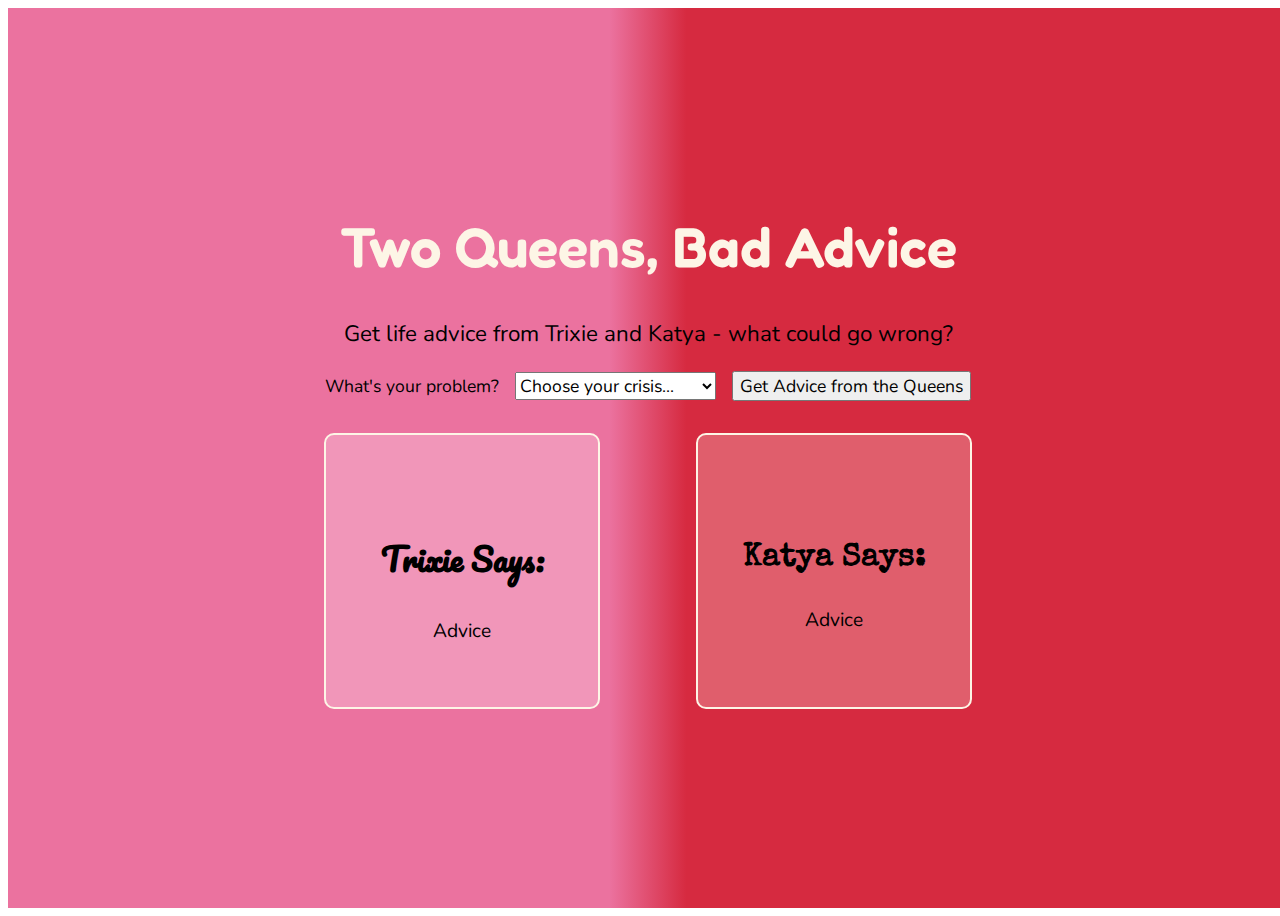
<file: index.html>
<!DOCTYPE html>
<html lang="en">
<head>
    <meta charset="UTF-8">
    <meta name="viewport" content="width=device-width, initial-scale=1.0">
    <title>Two Queens, Bad Advice</title>
    <link rel="stylesheet" href="style.css">
    
    <!-- Google Font Links -->
    <link href="https://fonts.googleapis.com/css2?family=Fredoka:wght@300;400;500;600;700&display=swap" rel="stylesheet">
    <link href="https://fonts.googleapis.com/css2?family=Nunito:wght@200;300;400;500;600;700;800;900&display=swap" rel="stylesheet">
    <link href="https://fonts.googleapis.com/css2?family=Pacifico&display=swap" rel="stylesheet">
    <link href="https://fonts.googleapis.com/css2?family=Special+Elite&display=swap" rel="stylesheet">

</head>

<body>
    <div class="app-container">
        <header>
            <h1>Two Queens, Bad Advice</h1>
            <p>Get life advice from Trixie and Katya - what could go wrong?</p>
        </header>

        <main>
            <section class="advice-section">
                <label for="problem-category">What's your problem?</label>
                <select id="problem-category">
                    <option value="">Choose your crisis...</option>
                    <option value="dating">Dating & Relationships</option>
                    <option value="career">Career & Money</option>
                    <option value="family">Family Drama</option>
                    <option value="friends">Friend Problems</option>
                    <option value="life">General Life Mess</option>
                </select>

                <button id="get-advice-btn">Get Advice from the Queens</button>
            </section>

            <section class="results-section" id="results-section">
                <div class="queen-advice trixie-advice">
                    <h3>Trixie Says:</h3>
                    <div class="advice-text" id="trixie-advice">Advice</div>
                </div>

                <div class="queen-advice katya-advice">
                    <h3>Katya Says:</h3>
                    <div class="advice-text" id="katya-advice">Advice</div>
                </div>
            </section>
        </main>

    </div>

    <!-- JavaScript Link-->
    <script src="script.js"></script>
</body>
</file>
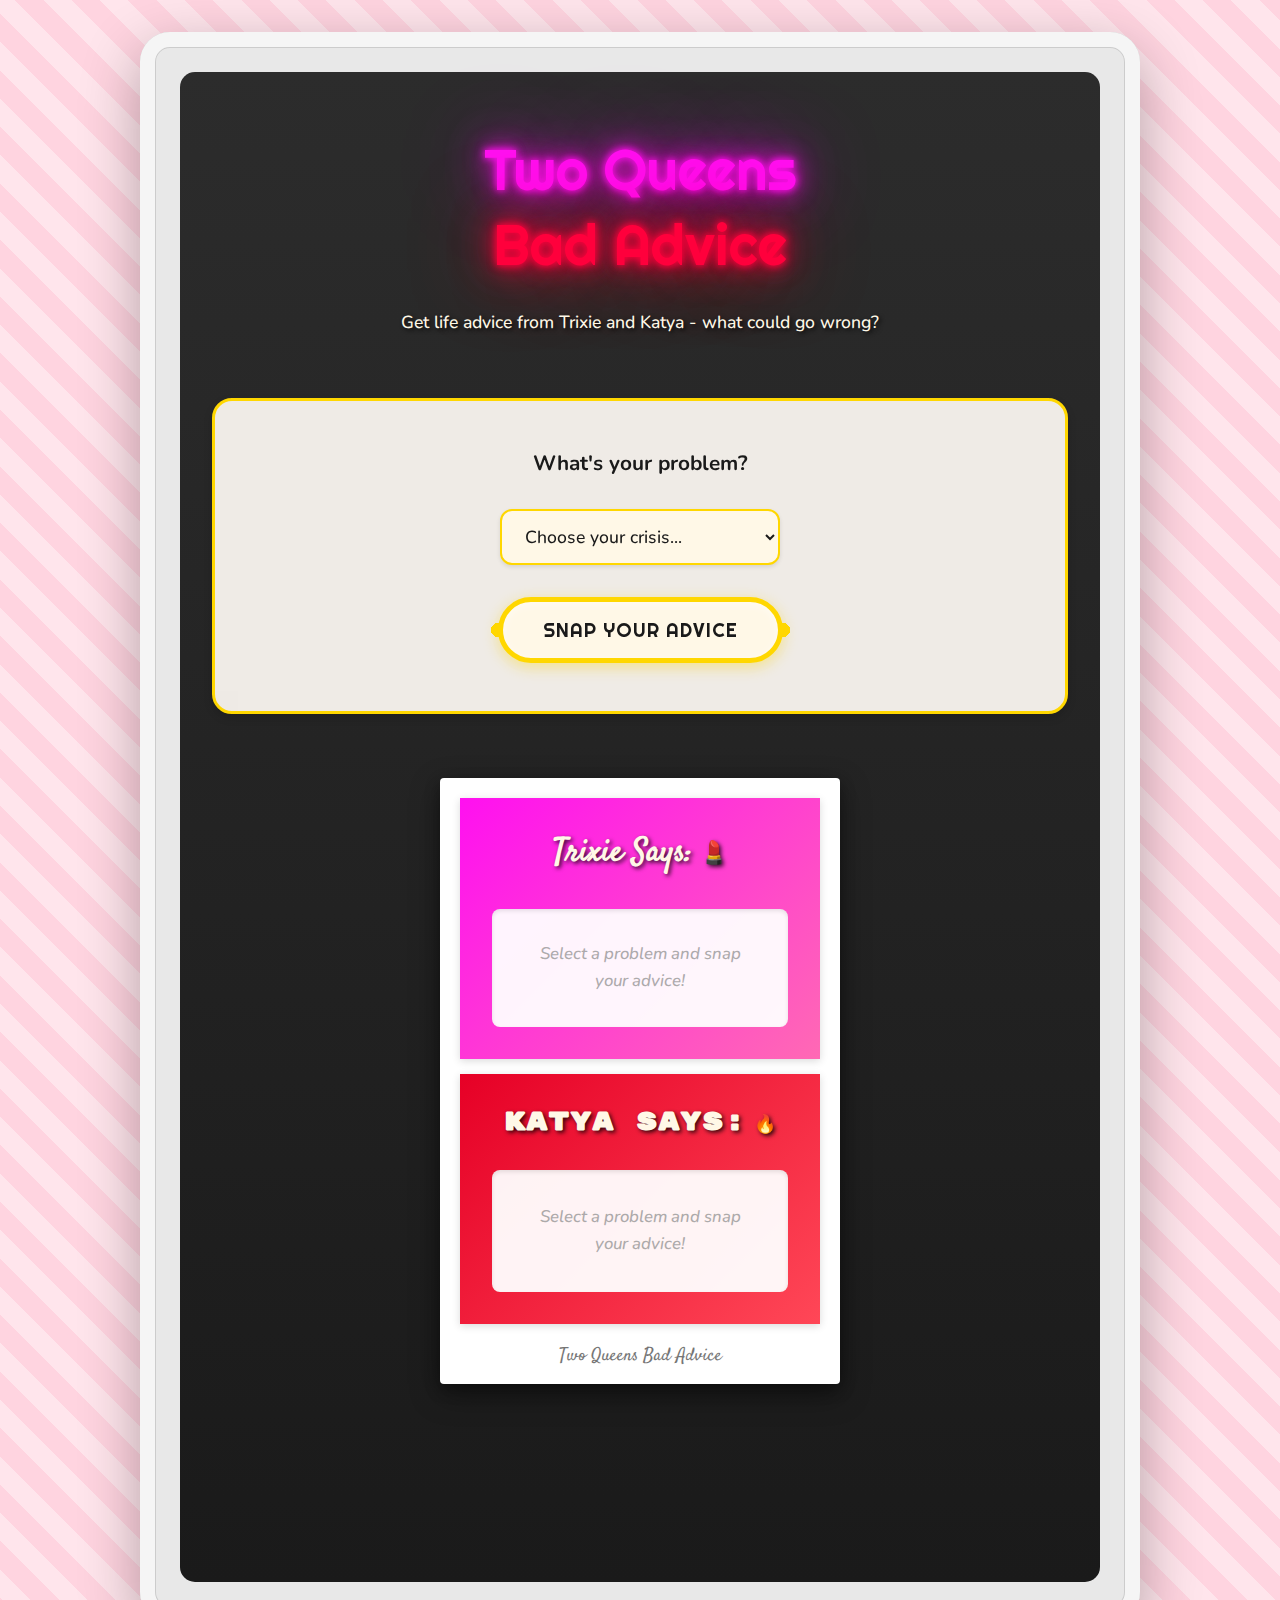
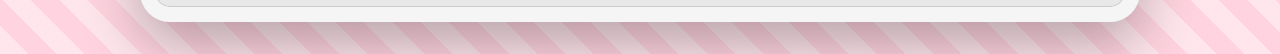
<file: index-photobooth.html>
<!DOCTYPE html>
<html lang="en">
<head>
    <meta charset="UTF-8">
    <meta name="viewport" content="width=device-width, initial-scale=1.0">
    <title>Two Queens, Bad Advice</title>
    <link rel="stylesheet" href="style-photobooth.css">
    
    <!-- Google Font Links -->
    <link href="https://fonts.googleapis.com/css2?family=Righteous&display=swap" rel="stylesheet">
    <link href="https://fonts.googleapis.com/css2?family=Nunito:wght@400;500;600;700;800&display=swap" rel="stylesheet">
    <link href="https://fonts.googleapis.com/css2?family=Satisfy&display=swap" rel="stylesheet">
    <link href="https://fonts.googleapis.com/css2?family=Rubik+Mono+One&display=swap" rel="stylesheet">
</head>

<body>
    <div class="photobooth-frame">
        <div class="app-container">
            <header>
                <h1 class="neon-title">
                    <span class="pink-neon">Two Queens</span>
                    <span class="red-neon">Bad Advice</span>
                </h1>
                <p>Get life advice from Trixie and Katya - what could go wrong?</p>
            </header>

            <main>
                <section class="advice-section">
                    <label for="problem-category">What's your problem?</label>
                    <select id="problem-category">
                        <option value="">Choose your crisis...</option>
                        <option value="dating">Dating & Relationships</option>
                        <option value="career">Career & Money</option>
                        <option value="family">Family Drama</option>
                        <option value="friends">Friend Problems</option>
                        <option value="beauty">Beauty</option>
                    </select>

                    <button id="get-advice-btn">
                        <span class="button-text">SNAP YOUR ADVICE</span>
                    </button>
                </section>

                <section class="results-section" id="results-section">
                    <div class="photo-strip">
                        <div class="photo-card trixie-photo">
                            <div class="photo-polaroid">
                                <div class="queen-advice trixie-advice">
                                    <h3>Trixie Says:</h3>
                                    <div class="advice-text" id="trixie-advice"></div>
                                </div>
                                <div class="photo-caption">Photo 1 of 2</div>
                            </div>
                        </div>

                        <div class="photo-card katya-photo">
                            <div class="photo-polaroid">
                                <div class="queen-advice katya-advice">
                                    <h3>Katya Says:</h3>
                                    <div class="advice-text" id="katya-advice"></div>
                                </div>
                                <div class="photo-caption">Photo 2 of 2</div>
                            </div>
                        </div>
                    </div>
                </section>

                <div id="error-message"></div>
            </main>
        </div>
    </div>

    <script src="script.js"></script>
</body>
</html>
</file>
<file: style.css>
/* Variables */
:root {
    --pink: #eb729f;
    --pink-light: #f196b9;
    --red: #d62a40;
    --red-light: #e05e6c;
    --cream: #FDF5E6;
    --charcoal: #2C2C2C;
    --blush: #F4A6B7;
    --mint: #B8E6B8;
    --warm-gray: #8B8B8B;
    --gold: #FFD700;  
}

/* GENERAL */
.app-container {
    display: flex;
    flex-direction: column;
    align-items: center;
    justify-content: center;
    background: linear-gradient(to right, var(--pink) 0%, var(--pink) 47%, var(--red) 53%, var(--red) 100%);
    height: 100vh;
    width: 100vw;
}

/* HEADER */
header h1 {
    font-family: 'Fredoka', sans-serif;
    font-weight: 600;
    font-size: 3.5rem;
    display: flex;
    align-items: center;
    justify-content: center;
    color: var(--cream);
}

header p {
    font-family: 'Nunito', sans-serif;
    font-size: 1.4rem;
    display: flex;
    align-items: center;
    justify-content: center;
}

/* ADVICE SECTION */

label, select, option, button, footer {
    font-family: 'Nunito', sans-serif;
    font-size: 1.1rem;
}

.advice-section {
    display: flex;
    flex-direction: row;
    align-items: center;
    justify-content: center;
    gap: 1rem;
}

/* RESULTS */
.results-section {
    display: flex;
    flex-direction: row;
    align-items: center;
    justify-content: space-evenly;
    padding: 2rem;
    gap: 6rem;
}

.queen-advice {
    width: 15rem;
    height: 15rem;
    border-radius: 10px;
    display: flex;
    flex-direction: column;
    align-items: center;
    justify-content: center;
    padding: 1rem;
    border: 2px solid var(--cream);
}

.advice-text {
    font-family: 'Nunito', sans-serif;
    font-size: 1.2rem;
}

/* TRIXIE ADVICE */
.queen-advice.trixie-advice h3 {
    font-family: 'Pacifico';
    font-size: 2rem;
}

.queen-advice.trixie-advice {
    background-color: var(--pink-light);
}

/* KATYA ADVICE */
.queen-advice.katya-advice h3 {
    font-family: 'Special Elite';
    font-size: 2rem;
}

.queen-advice.katya-advice {
    background-color: var(--red-light);
}
</file>
<file: style-photobooth.css>
/* ===================================
   VARIABLES
   =================================== */
:root {
    /* Bold drag-appropriate colors */
    --pink-card: #FF10F0;
    --pink-card-light: #FF69B4;
    --pink-accent: #FF1493;
    --pink-neon: #FF10F0;
    
    --red-card: #E60026;
    --red-card-light: #FF4757;
    --red-accent: #FF003C;
    --red-neon: #FF003C;
    
    --cream: #FFF8E7;
    --white: #FFFFFF;
    --charcoal: #1a1a1a;
    --gold: #FFD700;
    --gold-metallic: #FFDF00;
    --silver: #C0C0C0;
    --warm-gray: #8B8B8B;
    
    /* Neon glow colors */
    --pink-glow: rgba(255, 16, 240, 0.8);
    --red-glow: rgba(255, 0, 60, 0.8);
    --gold-glow: rgba(255, 215, 0, 0.6);
    
    /* Photo booth colors */
    --booth-frame: #E8E8E8;
    --booth-inner: #F5F5F5;
    --booth-accent: #CCCCCC;
    
    /* Spacing & sizing */
    --spacing-xs: 0.5rem;
    --spacing-sm: 1rem;
    --spacing-md: 2rem;
    --spacing-lg: 3rem;
    --spacing-xl: 4rem;
    --font-size-xs: 0.875rem;
    --font-size-sm: 1rem;
    --font-size-base: 1.125rem;
    --font-size-lg: 1.25rem;
    --font-size-xl: 1.5rem;
    --font-size-2xl: 2rem;
    --font-size-3xl: 3rem;
    --radius-sm: 8px;
    --radius-md: 12px;
    --radius-lg: 16px;
    --radius-xl: 20px;
    
    /* Shadows */
    --shadow-small: 0 2px 4px rgba(0, 0, 0, 0.1);
    --shadow-medium: 0 4px 8px rgba(0, 0, 0, 0.15);
    --shadow-large: 0 8px 16px rgba(0, 0, 0, 0.2);
    --shadow-dramatic: 0 10px 30px rgba(0, 0, 0, 0.4);
}

/* ===================================
   RESET & BASE
   =================================== */
* {
    margin: 0;
    padding: 0;
    box-sizing: border-box;
}

body {
    font-family: 'Nunito', sans-serif;
    background: 
        /* Dressing room wallpaper pattern */
        repeating-linear-gradient(
            45deg,
            #FFE5EC 0px,
            #FFE5EC 20px,
            #FFD4E0 20px,
            #FFD4E0 40px
        ),
        linear-gradient(to bottom, #FFCCE0, #FFE5F0);
    min-height: 100vh;
    display: flex;
    align-items: center;
    justify-content: center;
    padding: 2rem 1rem;
    overflow-x: hidden;
}

/* ===================================
   PHOTO BOOTH FRAME
   =================================== */
.photobooth-frame {
    background: var(--booth-frame);
    padding: 2.5rem;
    border-radius: 30px;
    box-shadow: 
        0 20px 60px rgba(0, 0, 0, 0.3),
        inset 0 0 0 15px var(--booth-inner),
        inset 0 0 0 16px var(--booth-accent);
    max-width: 1000px;
    width: 100%;
    position: relative;
}

/* Rhinestone decoration on booth frame */
.photobooth-frame::before {
    content: '';
    position: absolute;
    inset: 15px;
    border-radius: 25px;
    background: 
        radial-gradient(circle at 10% 10%, rgba(255,255,255,0.9) 5px, transparent 5px),
        radial-gradient(circle at 90% 10%, rgba(255,215,0,0.8) 5px, transparent 5px),
        radial-gradient(circle at 10% 90%, rgba(192,192,192,0.8) 5px, transparent 5px),
        radial-gradient(circle at 90% 90%, rgba(255,255,255,0.9) 5px, transparent 5px),
        radial-gradient(circle at 50% 10%, rgba(255,215,0,0.8) 4px, transparent 4px),
        radial-gradient(circle at 50% 90%, rgba(255,255,255,0.9) 4px, transparent 4px),
        radial-gradient(circle at 10% 50%, rgba(192,192,192,0.8) 4px, transparent 4px),
        radial-gradient(circle at 90% 50%, rgba(255,215,0,0.8) 4px, transparent 4px);
    animation: rhinestoneSparkle 2s infinite alternate;
    pointer-events: none;
    z-index: 1;
}

@keyframes rhinestoneSparkle {
    0%, 100% { 
        opacity: 0.6;
        filter: brightness(1);
    }
    50% { 
        opacity: 1;
        filter: brightness(1.5) drop-shadow(0 0 6px rgba(255,255,255,0.8));
    }
}

/* ===================================
   APP CONTAINER
   =================================== */
.app-container {
    background: linear-gradient(to bottom, #2C2C2C, #1a1a1a);
    border-radius: 15px;
    padding: var(--spacing-xl) var(--spacing-md);
    min-height: 600px;
    display: flex;
    flex-direction: column;
    align-items: center;
    position: relative;
    z-index: 2;
}

/* ===================================
   HEADER WITH NEON TITLE
   =================================== */
header {
    text-align: center;
    margin-bottom: var(--spacing-xl);
    width: 100%;
}

.neon-title {
    font-family: 'Righteous', cursive;
    font-size: clamp(2rem, 5vw, 3.5rem);
    font-weight: 400;
    margin-bottom: var(--spacing-md);
    display: flex;
    flex-direction: column;
    gap: 0.5rem;
    line-height: 1.2;
}

.pink-neon {
    color: var(--pink-neon);
    text-shadow: 
        0 0 7px var(--pink-glow),
        0 0 10px var(--pink-glow),
        0 0 21px var(--pink-glow),
        0 0 42px var(--pink-glow),
        0 0 82px var(--pink-glow);
    animation: neonFlickerPink 4s infinite alternate;
}

.red-neon {
    color: var(--red-neon);
    text-shadow: 
        0 0 7px var(--red-glow),
        0 0 10px var(--red-glow),
        0 0 21px var(--red-glow),
        0 0 42px var(--red-glow),
        0 0 82px var(--red-glow);
    animation: neonFlickerRed 3s infinite alternate;
}

@keyframes neonFlickerPink {
    0%, 19%, 21%, 23%, 25%, 54%, 56%, 100% {
        text-shadow: 
            0 0 7px var(--pink-glow),
            0 0 10px var(--pink-glow),
            0 0 21px var(--pink-glow),
            0 0 42px var(--pink-glow),
            0 0 82px var(--pink-glow),
            0 0 92px var(--pink-glow);
    }
    20%, 24%, 55% {        
        text-shadow: 
            0 0 4px var(--pink-glow),
            0 0 8px var(--pink-glow);
    }
}

@keyframes neonFlickerRed {
    0%, 18%, 22%, 25%, 53%, 57%, 100% {
        text-shadow: 
            0 0 7px var(--red-glow),
            0 0 10px var(--red-glow),
            0 0 21px var(--red-glow),
            0 0 42px var(--red-glow),
            0 0 82px var(--red-glow),
            0 0 92px var(--red-glow);
    }
    20%, 24%, 55% {        
        text-shadow: 
            0 0 4px var(--red-glow),
            0 0 8px var(--red-glow);
    }
}

header p {
    font-family: 'Nunito', sans-serif;
    font-size: clamp(0.9rem, 2vw, 1.1rem);
    font-weight: 500;
    color: var(--cream);
    text-shadow: 2px 2px 4px rgba(0, 0, 0, 0.8);
}

/* ===================================
   MAIN CONTENT
   =================================== */
main {
    width: 100%;
    max-width: 900px;
    position: relative;
    z-index: 2;
}

/* ===================================
   ADVICE SECTION (INPUT AREA)
   =================================== */
.advice-section {
    display: flex;
    flex-direction: column;
    align-items: center;
    gap: var(--spacing-md);
    margin-bottom: var(--spacing-xl);
    background: rgba(250, 245, 240, 0.95);
    padding: var(--spacing-lg);
    border-radius: var(--radius-xl);
    backdrop-filter: blur(10px);
    border: 3px solid var(--gold);
    box-shadow: var(--shadow-medium);
}

label {
    font-family: 'Nunito', sans-serif;
    font-size: clamp(1.1rem, 2.5vw, 1.3rem);
    font-weight: 700;
    color: var(--charcoal);
    text-align: center;
}

select {
    padding: 0.8rem 1.2rem;
    font-size: 1.1rem;
    font-family: 'Nunito', sans-serif;
    font-weight: 500;
    border: 2px solid var(--gold);
    border-radius: var(--radius-md);
    background: var(--cream);
    color: var(--charcoal);
    cursor: pointer;
    transition: all 0.3s ease;
    min-width: 280px;
    box-shadow: var(--shadow-small);
}

select:hover, select:focus {
    border-color: var(--pink-card);
    transform: translateY(-1px);
    box-shadow: var(--shadow-medium);
    outline: none;
}

/* ===================================
   BUTTON - Dressing Room Bulb Style
   =================================== */
button {
    background: var(--cream);
    color: var(--charcoal);
    font-family: 'Righteous', cursive;
    font-size: 1.2rem;
    font-weight: 400;
    padding: 1rem 2.5rem;
    border: 5px solid var(--gold);
    border-radius: 50px;
    cursor: pointer;
    position: relative;
    box-shadow: 
        0 4px 15px rgba(255, 215, 0, 0.4),
        inset 0 2px 10px rgba(255, 255, 255, 0.5);
    transition: all 0.3s ease;
    letter-spacing: 1px;
}

/* Light bulbs around button */
button::before {
    content: '';
    position: absolute;
    inset: -15px;
    border-radius: 50px;
    background-image: 
        radial-gradient(circle at calc(0% + 10px) 50%, var(--gold) 7px, transparent 7px),
        radial-gradient(circle at calc(20% + 10px) 50%, var(--gold) 7px, transparent 7px),
        radial-gradient(circle at calc(40% + 10px) 50%, var(--gold) 7px, transparent 7px),
        radial-gradient(circle at calc(60% + 10px) 50%, var(--gold) 7px, transparent 7px),
        radial-gradient(circle at calc(80% + 10px) 50%, var(--gold) 7px, transparent 7px),
        radial-gradient(circle at calc(100% - 10px) 50%, var(--gold) 7px, transparent 7px);
    background-repeat: no-repeat;
    animation: bulbGlow 1.5s infinite alternate;
    pointer-events: none;
    z-index: -1;
}

@keyframes bulbGlow {
    0%, 100% { 
        filter: brightness(1) drop-shadow(0 0 8px var(--gold-glow));
    }
    50% { 
        filter: brightness(1.6) drop-shadow(0 0 15px var(--gold-glow));
    }
}

button:hover {
    transform: scale(1.05);
    box-shadow: 
        0 6px 25px rgba(255, 215, 0, 0.6),
        inset 0 2px 15px rgba(255, 255, 255, 0.7);
}

button:active {
    transform: scale(1.02);
}

.button-text {
    position: relative;
    z-index: 1;
}

/* ===================================
   RESULTS SECTION - Photo Strip
   =================================== */
.photo-strip {
    display: flex;
    flex-direction: column;
    gap: 15px;
    margin: 0 auto;
    max-width: 400px;
    background: var(--white);
    padding: 20px;
    padding-bottom: 60px;
    border-radius: 4px;
    box-shadow: 
        0 10px 30px rgba(0, 0, 0, 0.4),
        0 5px 15px rgba(0, 0, 0, 0.3);
    position: relative;
}

/* Photo strip perforation holes at top */
.photo-strip::before {
    content: '';
    position: absolute;
    top: 10px;
    left: 50%;
    transform: translateX(-50%);
    width: 90%;
    height: 8px;
    background: 
        radial-gradient(circle at 10% 50%, transparent 3px, var(--white) 3px),
        radial-gradient(circle at 30% 50%, transparent 3px, var(--white) 3px),
        radial-gradient(circle at 50% 50%, transparent 3px, var(--white) 3px),
        radial-gradient(circle at 70% 50%, transparent 3px, var(--white) 3px),
        radial-gradient(circle at 90% 50%, transparent 3px, var(--white) 3px);
    background-size: 100% 100%;
}

/* Photo strip caption at bottom */
.photo-strip::after {
    content: 'Two Queens Bad Advice';
    position: absolute;
    bottom: 15px;
    left: 50%;
    transform: translateX(-50%);
    font-family: 'Satisfy', cursive;
    font-size: 1.1rem;
    color: var(--charcoal);
    opacity: 0.6;
}

/* ===================================
   PHOTO CARDS (Polaroid Style)
   =================================== */
.photo-card {
    perspective: 1000px;
}

.photo-polaroid {
    background: var(--white);
    padding: 0;
    border-radius: 0;
    box-shadow: 0 2px 8px rgba(0, 0, 0, 0.15);
    transform: rotate(0deg);
    transition: all 0.3s cubic-bezier(0.4, 0, 0.2, 1);
}

.trixie-photo .photo-polaroid,
.katya-photo .photo-polaroid {
    transform: rotate(0deg);
}

/* ===================================
   QUEEN ADVICE CARDS (Photo Content)
   =================================== */
.queen-advice {
    min-height: 250px;
    border-radius: 0;
    display: flex;
    flex-direction: column;
    padding: var(--spacing-md);
    position: relative;
    overflow: hidden;
}

/* Remove individual photo captions */
.photo-caption {
    display: none;
}

.queen-advice h3 {
    margin-bottom: var(--spacing-md);
    text-align: center;
    color: var(--cream);
    text-shadow: 2px 2px 4px rgba(0, 0, 0, 0.8);
    font-size: var(--font-size-xl);
    font-weight: 600;
    position: relative;
    z-index: 2;
}

.advice-text {
    font-family: 'Nunito', sans-serif;
    font-size: clamp(0.95rem, 2vw, 1.05rem);
    line-height: 1.6;
    color: var(--charcoal);
    background: rgba(255, 255, 255, 0.95);
    padding: var(--spacing-md);
    border-radius: var(--radius-sm);
    flex: 1;
    display: flex;
    align-items: center;
    justify-content: center;
    text-align: center;
    font-weight: 500;
    box-shadow: inset 0 2px 4px rgba(0, 0, 0, 0.1);
    position: relative;
    z-index: 2;
}

.advice-text:empty::before {
    content: 'Select a problem and snap your advice!';
    color: var(--warm-gray);
    font-style: italic;
    opacity: 0.7;
}

/* ===================================
   TRIXIE STYLING
   =================================== */
.queen-advice.trixie-advice {
    background: linear-gradient(135deg, 
        var(--pink-card) 0%, 
        var(--pink-card-light) 100%
    );
}

.queen-advice.trixie-advice h3 {
    font-family: 'Satisfy', cursive;
    font-size: 2rem;
}

.trixie-advice h3::after {
    content: '💄';
    margin-left: var(--spacing-xs);
    font-size: 0.7em;
}

/* ===================================
   KATYA STYLING
   =================================== */
.queen-advice.katya-advice {
    background: linear-gradient(135deg, 
        var(--red-card) 0%, 
        var(--red-card-light) 100%
    );
}

.queen-advice.katya-advice h3 {
    font-family: 'Rubik Mono One', monospace;
    font-size: 1.6rem;
}

.katya-advice h3::after {
    content: '🔥';
    margin-left: var(--spacing-xs);
    font-size: 0.7em;
}

/* ===================================
   PHOTO CAPTIONS
   =================================== */
.photo-caption {
    font-family: 'Satisfy', cursive;
    font-size: 1rem;
    color: var(--charcoal);
    text-align: center;
    margin-top: 10px;
    opacity: 0.7;
}

/* ===================================
   ERROR MESSAGE
   =================================== */
#error-message {
    background: linear-gradient(135deg, 
        var(--red-card) 0%, 
        var(--red-card-light) 100%
    );
    color: var(--cream);
    border: 3px solid var(--cream);
    font-family: 'Nunito', sans-serif;
    font-weight: 700;
    font-size: var(--font-size-base);
    padding: var(--spacing-md) var(--spacing-lg);
    border-radius: var(--radius-lg);
    box-shadow: var(--shadow-large);
    text-shadow: 2px 2px 4px rgba(0, 0, 0, 0.8);
    text-align: center;
    margin-top: var(--spacing-md);
    opacity: 0;
    transform: translateY(-10px);
    transition: all 0.3s ease;
    backdrop-filter: blur(10px);
}

#error-message::before {
    content: '⚠️ ';
    font-size: 1.3em;
}

#error-message.show {
    opacity: 1;
    transform: translateY(0);
    animation: errorPulse 2s ease-in-out;
}

@keyframes errorPulse {
    0%, 100% { 
        transform: translateY(0) scale(1); 
    }
    50% { 
        transform: translateY(0) scale(1.03); 
    }
}

/* ===================================
   MOBILE RESPONSIVENESS
   =================================== */
@media (max-width: 768px) {
    body {
        padding: 1rem 0.5rem;
    }

    .photobooth-frame {
        padding: 1.5rem;
        border-radius: 20px;
    }

    .app-container {
        padding: var(--spacing-md) var(--spacing-sm);
        min-height: auto;
    }

    .neon-title {
        font-size: clamp(1.8rem, 8vw, 2.5rem);
    }

    .photo-strip {
        grid-template-columns: 1fr;
        gap: var(--spacing-md);
        max-width: 400px;
        margin: 0 auto;
    }

    .photo-polaroid {
        padding: 12px;
        padding-bottom: 40px;
    }

    .trixie-photo .photo-polaroid,
    .katya-photo .photo-polaroid {
        transform: rotate(0deg);
    }

    .queen-advice {
        min-height: 220px;
        padding: var(--spacing-sm);
    }

    .queen-advice h3 {
        font-size: 1.5rem;
    }

    .advice-section {
        padding: var(--spacing-md);
        gap: var(--spacing-sm);
    }

    select {
        min-width: 240px;
        font-size: 1rem;
    }

    button {
        padding: 0.9rem 2rem;
        font-size: 1.1rem;
    }

    button::before {
        inset: -12px;
    }
}

@media (max-width: 480px) {
    .photobooth-frame {
        padding: 1rem;
    }

    .neon-title {
        gap: 0.3rem;
    }

    select {
        min-width: 100%;
    }

    button {
        padding: 0.8rem 1.5rem;
        font-size: 1rem;
    }
}
</file>
